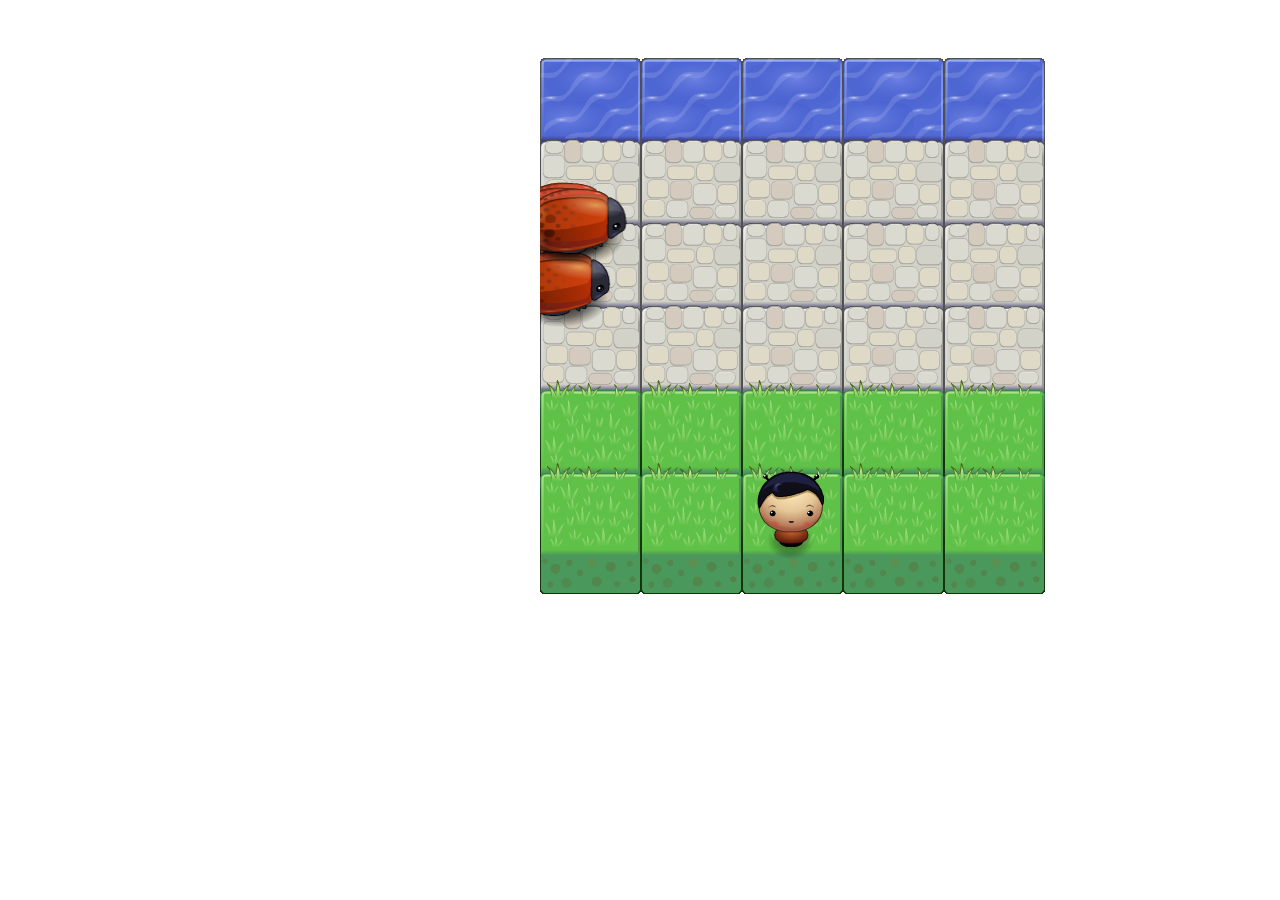
<file: frontend-nanodegree-arcade-game-master/index.html>
<!DOCTYPE html>
<html>
<head>
    <meta charset="UTF-8">
    <title>Effective JavaScript: Frogger</title>
    <link rel="stylesheet" href="css/style.css">
</head>
<body>

	<canvas></canvas>



    <script src="js/resources.js"></script>
    <script src="js/app.js"></script>
    <script src="js/engine.js"></script>
</body>
</html>
</file>
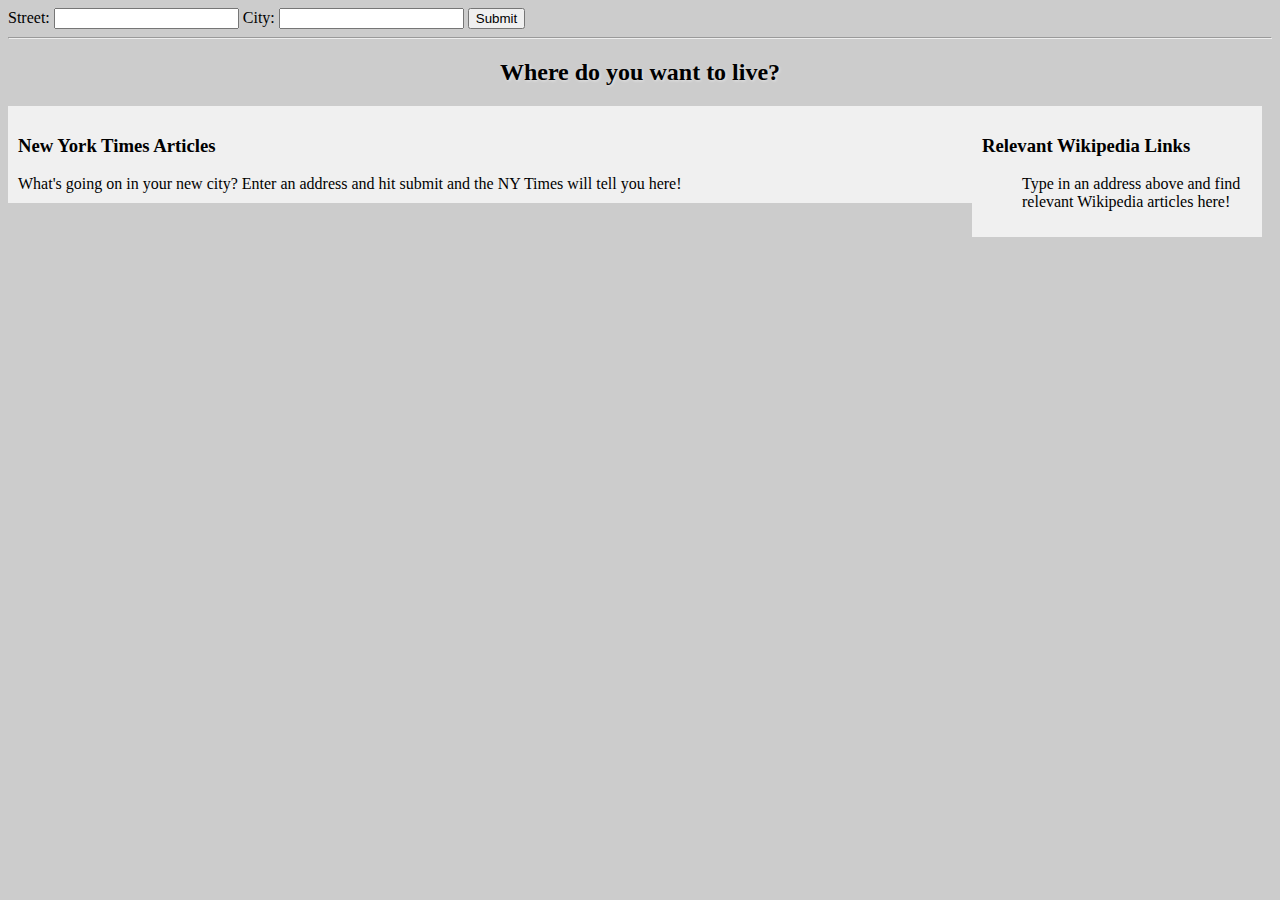
<file: planner-app/index.html>
<!DOCTYPE html>
<html lang="en">
<head>
    <meta charset="UTF-8">
    <title>Your Moving Companion</title>
    <link rel="stylesheet" href="css/style.css">
</head>
<body>

    <form id="form-container" class="form-container">
        <label for="street">Street: </label><input type="text" id="street" value="">
        <label for="city">City: </label><input type="text" id="city" value="">
        <button id="submit-btn">Submit</button>
    </form>

    <hr>

    <h2 id="greeting" class="greeting">Where do you want to live?</h2>


    <div class="wikipedia-container">
        <h3 id="wikipedia-header">Relevant Wikipedia Links</h3>
        <ul id="wikipedia-links">Type in an address above and find relevant Wikipedia articles here!</ul>
    </div>


    <div class="nytimes-container">
        <h3 id="nytimes-header">New York Times Articles</h3>
        <ul id="nytimes-articles" class="article-list">What's going on in your new city? Enter an address and hit submit and the NY Times will tell you here!</ul>
    </div>

    <script src="js/libs/jquery.min.js"></script>
    <script src="js/script.js"></script>
</body>
</html>
</file>
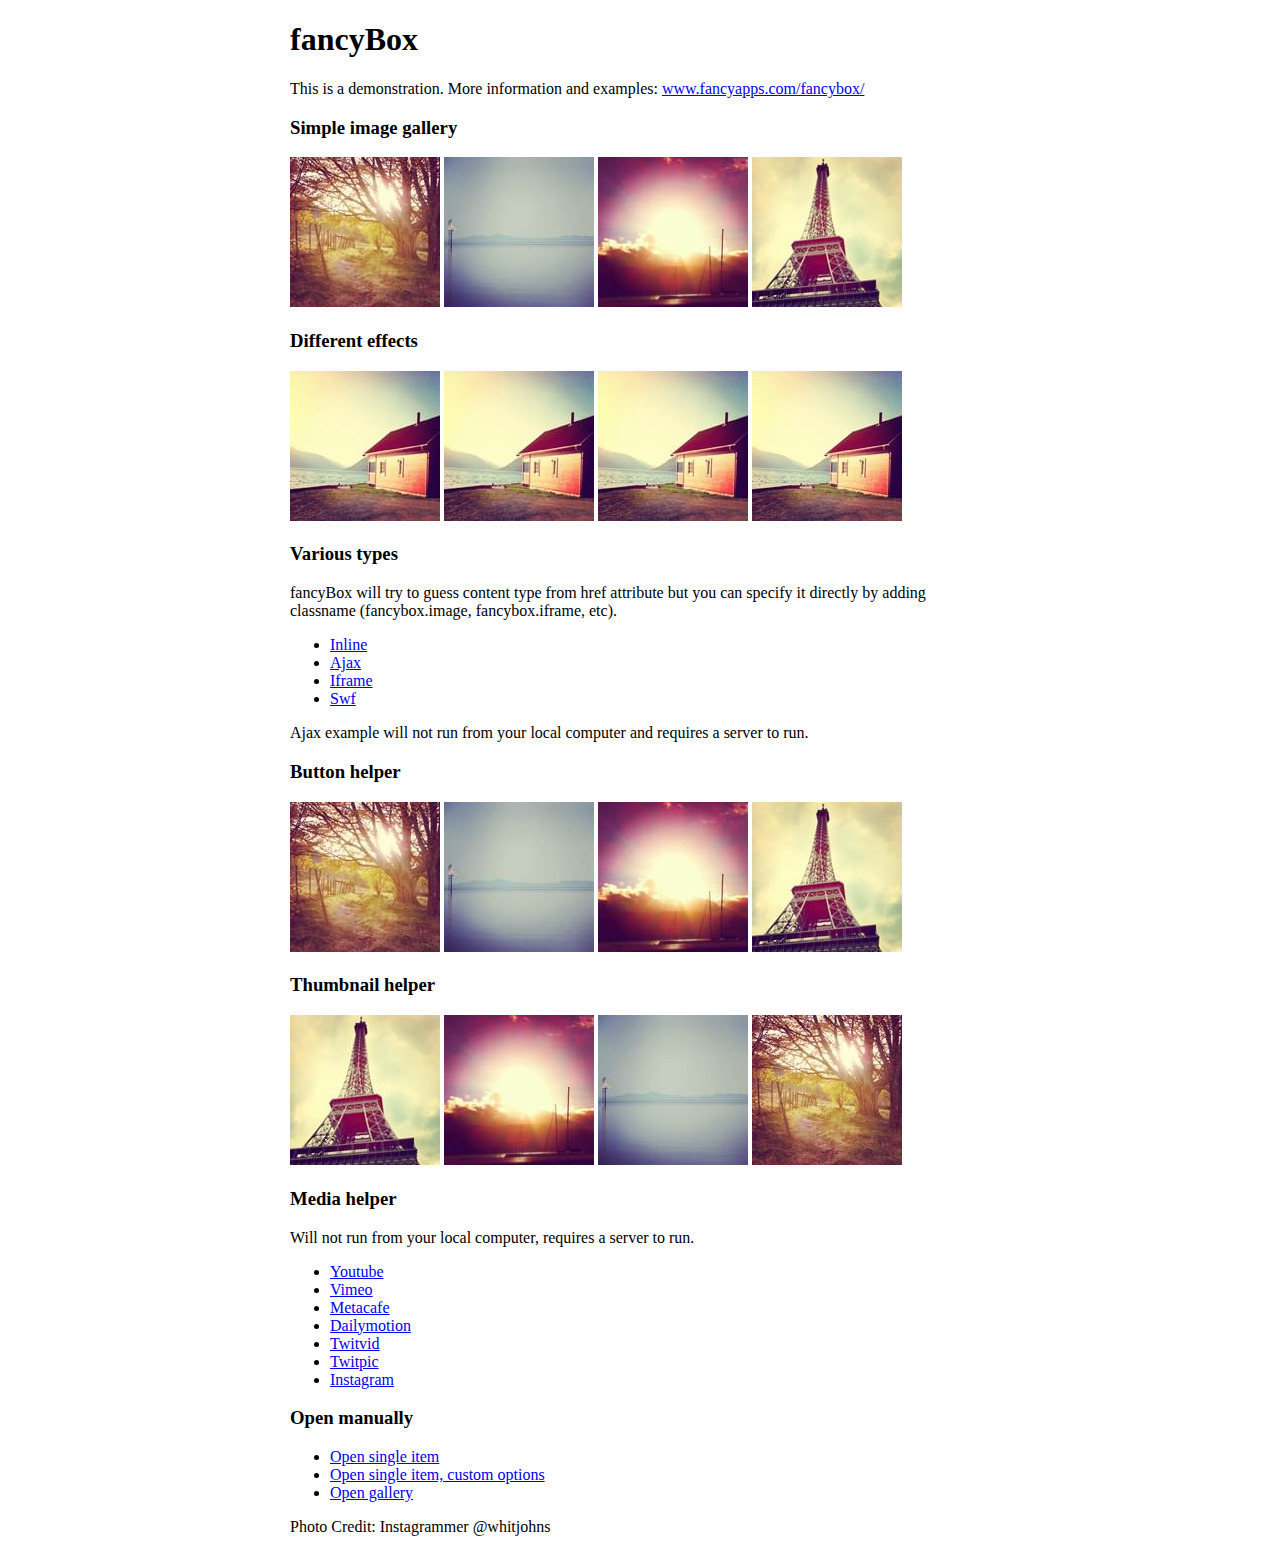
<file: fancybox/demo/index.html>
<!DOCTYPE html>
<html>
<head>
	<title>fancyBox - Fancy jQuery Lightbox Alternative | Demonstration</title>
	<meta http-equiv="Content-Type" content="text/html; charset=UTF-8" />

	<!-- Add jQuery library -->
	<script type="text/javascript" src="../lib/jquery-1.10.2.min.js"></script>

	<!-- Add mousewheel plugin (this is optional) -->
	<script type="text/javascript" src="../lib/jquery.mousewheel.pack.js?v=3.1.3"></script>

	<!-- Add fancyBox main JS and CSS files -->
	<script type="text/javascript" src="../source/jquery.fancybox.pack.js?v=2.1.5"></script>
	<link rel="stylesheet" type="text/css" href="../source/jquery.fancybox.css?v=2.1.5" media="screen" />

	<!-- Add Button helper (this is optional) -->
	<link rel="stylesheet" type="text/css" href="../source/helpers/jquery.fancybox-buttons.css?v=1.0.5" />
	<script type="text/javascript" src="../source/helpers/jquery.fancybox-buttons.js?v=1.0.5"></script>

	<!-- Add Thumbnail helper (this is optional) -->
	<link rel="stylesheet" type="text/css" href="../source/helpers/jquery.fancybox-thumbs.css?v=1.0.7" />
	<script type="text/javascript" src="../source/helpers/jquery.fancybox-thumbs.js?v=1.0.7"></script>

	<!-- Add Media helper (this is optional) -->
	<script type="text/javascript" src="../source/helpers/jquery.fancybox-media.js?v=1.0.6"></script>

	<script type="text/javascript">
		$(document).ready(function() {
			/*
			 *  Simple image gallery. Uses default settings
			 */

			$('.fancybox').fancybox();

			/*
			 *  Different effects
			 */

			// Change title type, overlay closing speed
			$(".fancybox-effects-a").fancybox({
				helpers: {
					title : {
						type : 'outside'
					},
					overlay : {
						speedOut : 0
					}
				}
			});

			// Disable opening and closing animations, change title type
			$(".fancybox-effects-b").fancybox({
				openEffect  : 'none',
				closeEffect	: 'none',

				helpers : {
					title : {
						type : 'over'
					}
				}
			});

			// Set custom style, close if clicked, change title type and overlay color
			$(".fancybox-effects-c").fancybox({
				wrapCSS    : 'fancybox-custom',
				closeClick : true,

				openEffect : 'none',

				helpers : {
					title : {
						type : 'inside'
					},
					overlay : {
						css : {
							'background' : 'rgba(238,238,238,0.85)'
						}
					}
				}
			});

			// Remove padding, set opening and closing animations, close if clicked and disable overlay
			$(".fancybox-effects-d").fancybox({
				padding: 0,

				openEffect : 'elastic',
				openSpeed  : 150,

				closeEffect : 'elastic',
				closeSpeed  : 150,

				closeClick : true,

				helpers : {
					overlay : null
				}
			});

			/*
			 *  Button helper. Disable animations, hide close button, change title type and content
			 */

			$('.fancybox-buttons').fancybox({
				openEffect  : 'none',
				closeEffect : 'none',

				prevEffect : 'none',
				nextEffect : 'none',

				closeBtn  : false,

				helpers : {
					title : {
						type : 'inside'
					},
					buttons	: {}
				},

				afterLoad : function() {
					this.title = 'Image ' + (this.index + 1) + ' of ' + this.group.length + (this.title ? ' - ' + this.title : '');
				}
			});


			/*
			 *  Thumbnail helper. Disable animations, hide close button, arrows and slide to next gallery item if clicked
			 */

			$('.fancybox-thumbs').fancybox({
				prevEffect : 'none',
				nextEffect : 'none',

				closeBtn  : false,
				arrows    : false,
				nextClick : true,

				helpers : {
					thumbs : {
						width  : 50,
						height : 50
					}
				}
			});

			/*
			 *  Media helper. Group items, disable animations, hide arrows, enable media and button helpers.
			*/
			$('.fancybox-media')
				.attr('rel', 'media-gallery')
				.fancybox({
					openEffect : 'none',
					closeEffect : 'none',
					prevEffect : 'none',
					nextEffect : 'none',

					arrows : false,
					helpers : {
						media : {},
						buttons : {}
					}
				});

			/*
			 *  Open manually
			 */

			$("#fancybox-manual-a").click(function() {
				$.fancybox.open('1_b.jpg');
			});

			$("#fancybox-manual-b").click(function() {
				$.fancybox.open({
					href : 'iframe.html',
					type : 'iframe',
					padding : 5
				});
			});

			$("#fancybox-manual-c").click(function() {
				$.fancybox.open([
					{
						href : '1_b.jpg',
						title : 'My title'
					}, {
						href : '2_b.jpg',
						title : '2nd title'
					}, {
						href : '3_b.jpg'
					}
				], {
					helpers : {
						thumbs : {
							width: 75,
							height: 50
						}
					}
				});
			});


		});
	</script>
	<style type="text/css">
		.fancybox-custom .fancybox-skin {
			box-shadow: 0 0 50px #222;
		}

		body {
			max-width: 700px;
			margin: 0 auto;
		}
	</style>
</head>
<body>
	<h1>fancyBox</h1>

	<p>This is a demonstration. More information and examples: <a href="http://fancyapps.com/fancybox/">www.fancyapps.com/fancybox/</a></p>

	<h3>Simple image gallery</h3>
	<p>
		<a class="fancybox" href="1_b.jpg" data-fancybox-group="gallery" title="Lorem ipsum dolor sit amet"><img src="1_s.jpg" alt="" /></a>

		<a class="fancybox" href="2_b.jpg" data-fancybox-group="gallery" title="Etiam quis mi eu elit temp"><img src="2_s.jpg" alt="" /></a>

		<a class="fancybox" href="3_b.jpg" data-fancybox-group="gallery" title="Cras neque mi, semper leon"><img src="3_s.jpg" alt="" /></a>

		<a class="fancybox" href="4_b.jpg" data-fancybox-group="gallery" title="Sed vel sapien vel sem uno"><img src="4_s.jpg" alt="" /></a>
	</p>

	<h3>Different effects</h3>
	<p>
		<a class="fancybox-effects-a" href="5_b.jpg" title="Lorem ipsum dolor sit amet, consectetur adipiscing elit"><img src="5_s.jpg" alt="" /></a>

		<a class="fancybox-effects-b" href="5_b.jpg" title="Lorem ipsum dolor sit amet, consectetur adipiscing elit"><img src="5_s.jpg" alt="" /></a>

		<a class="fancybox-effects-c" href="5_b.jpg" title="Lorem ipsum dolor sit amet, consectetur adipiscing elit"><img src="5_s.jpg" alt="" /></a>

		<a class="fancybox-effects-d" href="5_b.jpg" title="Lorem ipsum dolor sit amet, consectetur adipiscing elit"><img src="5_s.jpg" alt="" /></a>
	</p>

	<h3>Various types</h3>
	<p>
		fancyBox will try to guess content type from href attribute but you can specify it directly by adding classname (fancybox.image, fancybox.iframe, etc).
	</p>
	<ul>
		<li><a class="fancybox" href="#inline1" title="Lorem ipsum dolor sit amet">Inline</a></li>
		<li><a class="fancybox fancybox.ajax" href="ajax.txt">Ajax</a></li>
		<li><a class="fancybox fancybox.iframe" href="iframe.html">Iframe</a></li>
		<li><a class="fancybox" href="http://www.adobe.com/jp/events/cs3_web_edition_tour/swfs/perform.swf">Swf</a></li>
	</ul>

	<div id="inline1" style="width:400px;display: none;">
		<h3>Etiam quis mi eu elit</h3>
		<p>
			Lorem ipsum dolor sit amet, consectetur adipiscing elit. Etiam quis mi eu elit tempor facilisis id et neque. Nulla sit amet sem sapien. Vestibulum imperdiet porta ante ac ornare. Nulla et lorem eu nibh adipiscing ultricies nec at lacus. Cras laoreet ultricies sem, at blandit mi eleifend aliquam. Nunc enim ipsum, vehicula non pretium varius, cursus ac tortor. Vivamus fringilla congue laoreet. Quisque ultrices sodales orci, quis rhoncus justo auctor in. Phasellus dui eros, bibendum eu feugiat ornare, faucibus eu mi. Nunc aliquet tempus sem, id aliquam diam varius ac. Maecenas nisl nunc, molestie vitae eleifend vel, iaculis sed magna. Aenean tempus lacus vitae orci posuere porttitor eget non felis. Donec lectus elit, aliquam nec eleifend sit amet, vestibulum sed nunc.
		</p>
	</div>

	<p>
		Ajax example will not run from your local computer and requires a server to run.
	</p>

	<h3>Button helper</h3>
	<p>
		<a class="fancybox-buttons" data-fancybox-group="button" href="1_b.jpg"><img src="1_s.jpg" alt="" /></a>

		<a class="fancybox-buttons" data-fancybox-group="button" href="2_b.jpg"><img src="2_s.jpg" alt="" /></a>

		<a class="fancybox-buttons" data-fancybox-group="button" href="3_b.jpg"><img src="3_s.jpg" alt="" /></a>

		<a class="fancybox-buttons" data-fancybox-group="button" href="4_b.jpg"><img src="4_s.jpg" alt="" /></a>
	</p>

	<h3>Thumbnail helper</h3>
	<p>
		<a class="fancybox-thumbs" data-fancybox-group="thumb" href="4_b.jpg"><img src="4_s.jpg" alt="" /></a>

		<a class="fancybox-thumbs" data-fancybox-group="thumb" href="3_b.jpg"><img src="3_s.jpg" alt="" /></a>

		<a class="fancybox-thumbs" data-fancybox-group="thumb" href="2_b.jpg"><img src="2_s.jpg" alt="" /></a>

		<a class="fancybox-thumbs" data-fancybox-group="thumb" href="1_b.jpg"><img src="1_s.jpg" alt="" /></a>
	</p>

	<h3>Media helper</h3>
	<p>
		Will not run from your local computer, requires a server to run.
	</p>

	<ul>
		<li><a class="fancybox-media" href="http://www.youtube.com/watch?v=opj24KnzrWo">Youtube</a></li>
		<li><a class="fancybox-media" href="http://vimeo.com/47480346">Vimeo</a></li>
		<li><a class="fancybox-media" href="http://www.metacafe.com/watch/7635964/">Metacafe</a></li>
		<li><a class="fancybox-media" href="http://www.dailymotion.com/video/xoeylt_electric-guest-this-head-i-hold_music">Dailymotion</a></li>
		<li><a class="fancybox-media" href="http://twitvid.com/QY7MD">Twitvid</a></li>
		<li><a class="fancybox-media" href="http://twitpic.com/7p93st">Twitpic</a></li>
		<li><a class="fancybox-media" href="http://instagr.am/p/IejkuUGxQn">Instagram</a></li>
	</ul>

	<h3>Open manually</h3>
	<ul>
		<li><a id="fancybox-manual-a" href="javascript:;">Open single item</a></li>
		<li><a id="fancybox-manual-b" href="javascript:;">Open single item, custom options</a></li>
		<li><a id="fancybox-manual-c" href="javascript:;">Open gallery</a></li>
	</ul>

	<p>
		Photo Credit: Instagrammer @whitjohns
	</p>
</body>
</html>
</file>
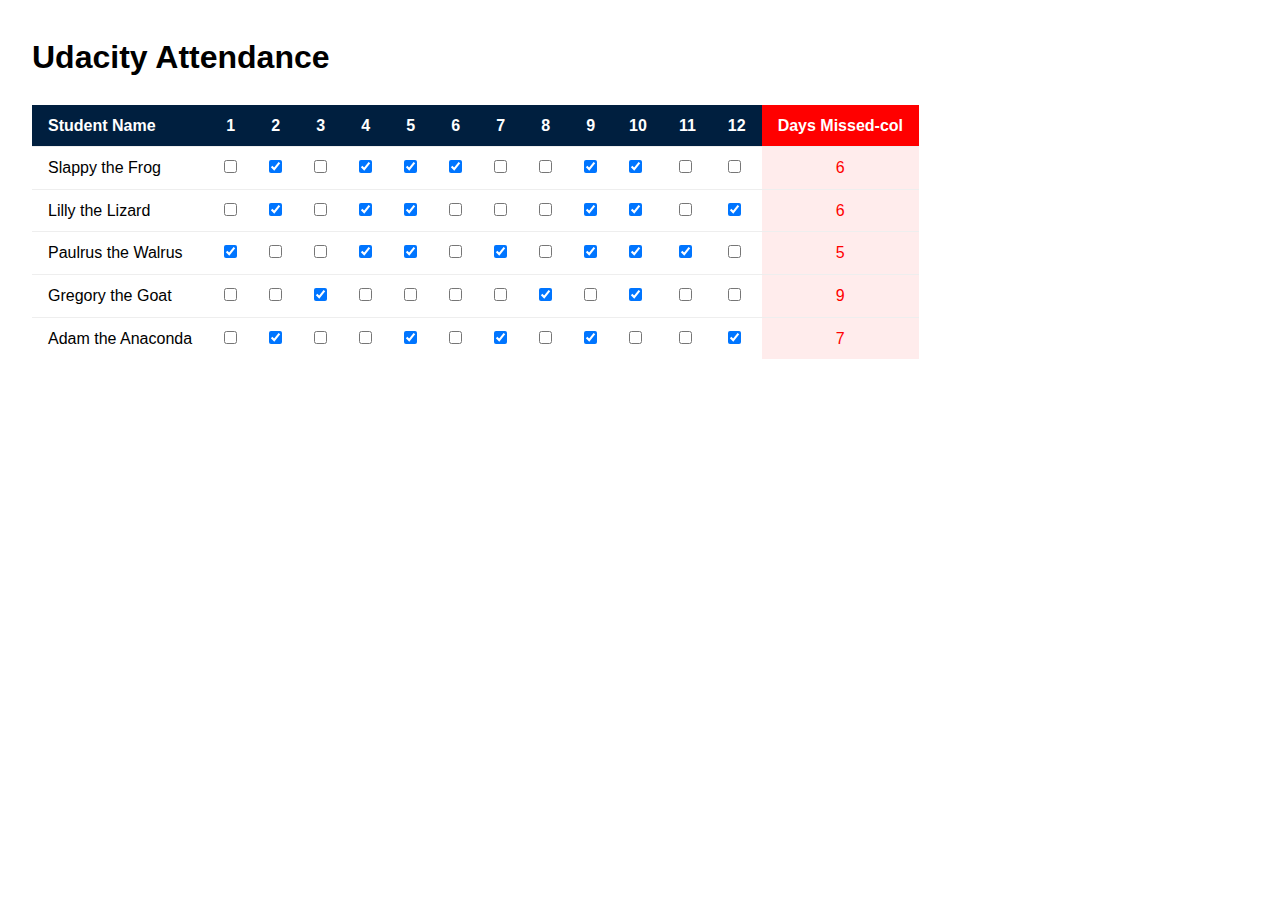
<file: ud989-school-attendance-master/ud989-school-attendance-master/index.html>
<!doctype html>
<html>
    <head>
        <meta charset="utf-8">
        <meta http-equiv="X-UA-Compatible" content="IE=edge">
        <title>Udacity Attendance App</title>
        <meta name="viewport" content="width=device-width, initial-scale=1">

        <link rel="stylesheet" href="css/normalize.css">
        <link rel="stylesheet" href="css/style.css">
    </head>
    <body>
        <h1>Udacity Attendance</h1>

        <table>
            <thead>
                <tr>
                    <th class="name-col">Student Name</th>
                    <th>1</th>
                    <th>2</th>
                    <th>3</th>
                    <th>4</th>
                    <th>5</th>
                    <th>6</th>
                    <th>7</th>
                    <th>8</th>
                    <th>9</th>
                    <th>10</th>
                    <th>11</th>
                    <th>12</th>
                    <th class="missed-col">Days Missed-col</th>
                </tr>
            </thead>
            <tbody>
                <tr class="student">
                    <td class="name-col">Slappy the Frog</td>
                    <td class="attend-col"><input type="checkbox"></td>
                    <td class="attend-col"><input type="checkbox"></td>
                    <td class="attend-col"><input type="checkbox"></td>
                    <td class="attend-col"><input type="checkbox"></td>
                    <td class="attend-col"><input type="checkbox"></td>
                    <td class="attend-col"><input type="checkbox"></td>
                    <td class="attend-col"><input type="checkbox"></td>
                    <td class="attend-col"><input type="checkbox"></td>
                    <td class="attend-col"><input type="checkbox"></td>
                    <td class="attend-col"><input type="checkbox"></td>
                    <td class="attend-col"><input type="checkbox"></td>
                    <td class="attend-col"><input type="checkbox"></td>
                    <td class="missed-col">0</td>
                </tr>
                <tr class="student">
                    <td class="name-col">Lilly the Lizard</td>
                    <td class="attend-col"><input type="checkbox"></td>
                    <td class="attend-col"><input type="checkbox"></td>
                    <td class="attend-col"><input type="checkbox"></td>
                    <td class="attend-col"><input type="checkbox"></td>
                    <td class="attend-col"><input type="checkbox"></td>
                    <td class="attend-col"><input type="checkbox"></td>
                    <td class="attend-col"><input type="checkbox"></td>
                    <td class="attend-col"><input type="checkbox"></td>
                    <td class="attend-col"><input type="checkbox"></td>
                    <td class="attend-col"><input type="checkbox"></td>
                    <td class="attend-col"><input type="checkbox"></td>
                    <td class="attend-col"><input type="checkbox"></td>
                    <td class="missed-col">0</td>
                </tr>
                <tr class="student">
                    <td class="name-col">Paulrus the Walrus</td>
                    <td class="attend-col"><input type="checkbox"></td>
                    <td class="attend-col"><input type="checkbox"></td>
                    <td class="attend-col"><input type="checkbox"></td>
                    <td class="attend-col"><input type="checkbox"></td>
                    <td class="attend-col"><input type="checkbox"></td>
                    <td class="attend-col"><input type="checkbox"></td>
                    <td class="attend-col"><input type="checkbox"></td>
                    <td class="attend-col"><input type="checkbox"></td>
                    <td class="attend-col"><input type="checkbox"></td>
                    <td class="attend-col"><input type="checkbox"></td>
                    <td class="attend-col"><input type="checkbox"></td>
                    <td class="attend-col"><input type="checkbox"></td>
                    <td class="missed-col">0</td>
                </tr>
                <tr class="student">
                    <td class="name-col">Gregory the Goat</td>
                    <td class="attend-col"><input type="checkbox"></td>
                    <td class="attend-col"><input type="checkbox"></td>
                    <td class="attend-col"><input type="checkbox"></td>
                    <td class="attend-col"><input type="checkbox"></td>
                    <td class="attend-col"><input type="checkbox"></td>
                    <td class="attend-col"><input type="checkbox"></td>
                    <td class="attend-col"><input type="checkbox"></td>
                    <td class="attend-col"><input type="checkbox"></td>
                    <td class="attend-col"><input type="checkbox"></td>
                    <td class="attend-col"><input type="checkbox"></td>
                    <td class="attend-col"><input type="checkbox"></td>
                    <td class="attend-col"><input type="checkbox"></td>
                    <td class="missed-col">0</td>
                </tr>
                <tr class="student">
                    <td class="name-col">Adam the Anaconda</td>
                    <td class="attend-col"><input type="checkbox"></td>
                    <td class="attend-col"><input type="checkbox"></td>
                    <td class="attend-col"><input type="checkbox"></td>
                    <td class="attend-col"><input type="checkbox"></td>
                    <td class="attend-col"><input type="checkbox"></td>
                    <td class="attend-col"><input type="checkbox"></td>
                    <td class="attend-col"><input type="checkbox"></td>
                    <td class="attend-col"><input type="checkbox"></td>
                    <td class="attend-col"><input type="checkbox"></td>
                    <td class="attend-col"><input type="checkbox"></td>
                    <td class="attend-col"><input type="checkbox"></td>
                    <td class="attend-col"><input type="checkbox"></td>
                    <td class="missed-col">0</td>
                </tr>
            </tbody>
        </table>

        <script src="https://ajax.googleapis.com/ajax/libs/jquery/2.1.3/jquery.min.js"></script>


        






        
        <script src="js/app.js"></script>
    </body>
</html>
</file>
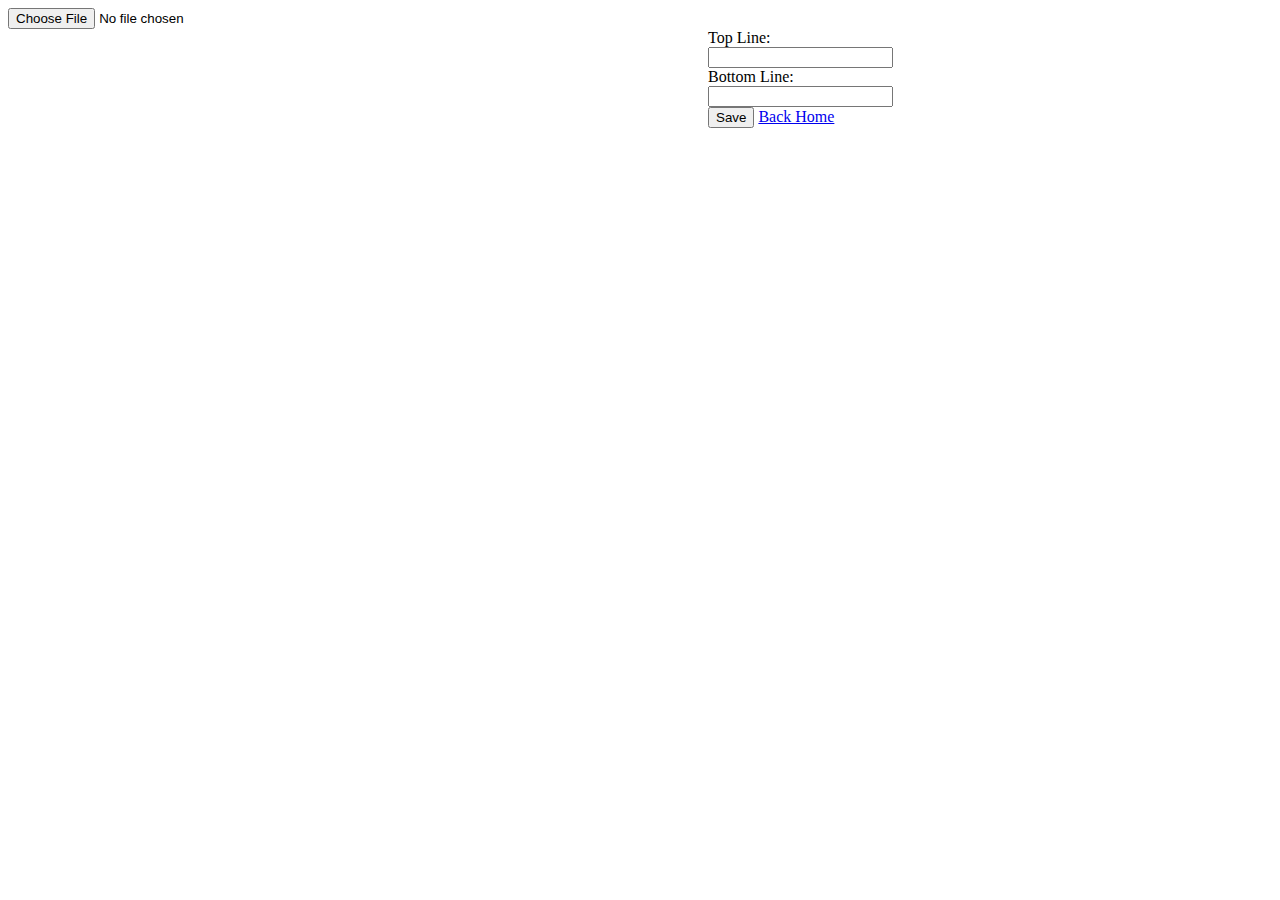
<file: meme-ChangeColor.html>
<!DOCTYPE html>

<html>
<head>
  <title>MemeMaker</title>
    
  <meta name="viewport" content="width=device-width, initial-scale=1.0, maximum-scale=1.0">
  <meta name="mobile-web-app-capable" content="yes">
  <meta name="apple-mobile-web-app-capable" content="yes">
  <style>
    #image-container {
      display: flex;
    }
  </style>
</head>

<body>
  <script>
   
    
  </script>

  <div>
    <input type="file" id="file" />  
  </div>
  <div id="image-container">
    <canvas id="c" width="700" height="700"></canvas>
    <div>
      <span>Top Line:</span><br/>
      <input id="topLineText" type="text"><br/>
      <span>Bottom Line:</span><br/>
      <input id="bottomLineText" type="text"><br/>
      <button id="saveBtn">Save</button>
      <a href="/">Back Home</a>
    </div>
  </div>
  <script type="text/javascript">
      
      //HTML 5 Meme Generator and Game

      var c = document.querySelector("#c"); 
      var ctx = c.getContext("2d");

      var image = new Image(); 

    /*  image.onload = function() {
        console.log("Loaded Image")
        ctx.drawImage(image, 0, 0, c.width, c.height); // this draws the image object to the canvass and displays it based on the html paramenters
        var savedImage = c.toDataURL(); //this will store the URL of the image in a varialbe,  
        window.open(savedImage); //This will open the stores URL in a new window or tab, where the user can right click and save as
      }

      image.src = "https://pbs.twimg.com/media/C0zGXi8UcAAiA6N.jpg";  */

      ctx.fillStyle = "blue";
      // Start at (0,0) and draw a 50px x 50px blue rectangle.
      ctx.fillRect(0,0,50,50);
      // Start at (0,0) and clear a 25px x 25px rectangle.
      ctx.clearRect(0,0,25,25);

      ctx.clearRect(0, 0, c.width, c.height); // this will make it completely blank or clear it




    </script>

</body>
</html>
</file>
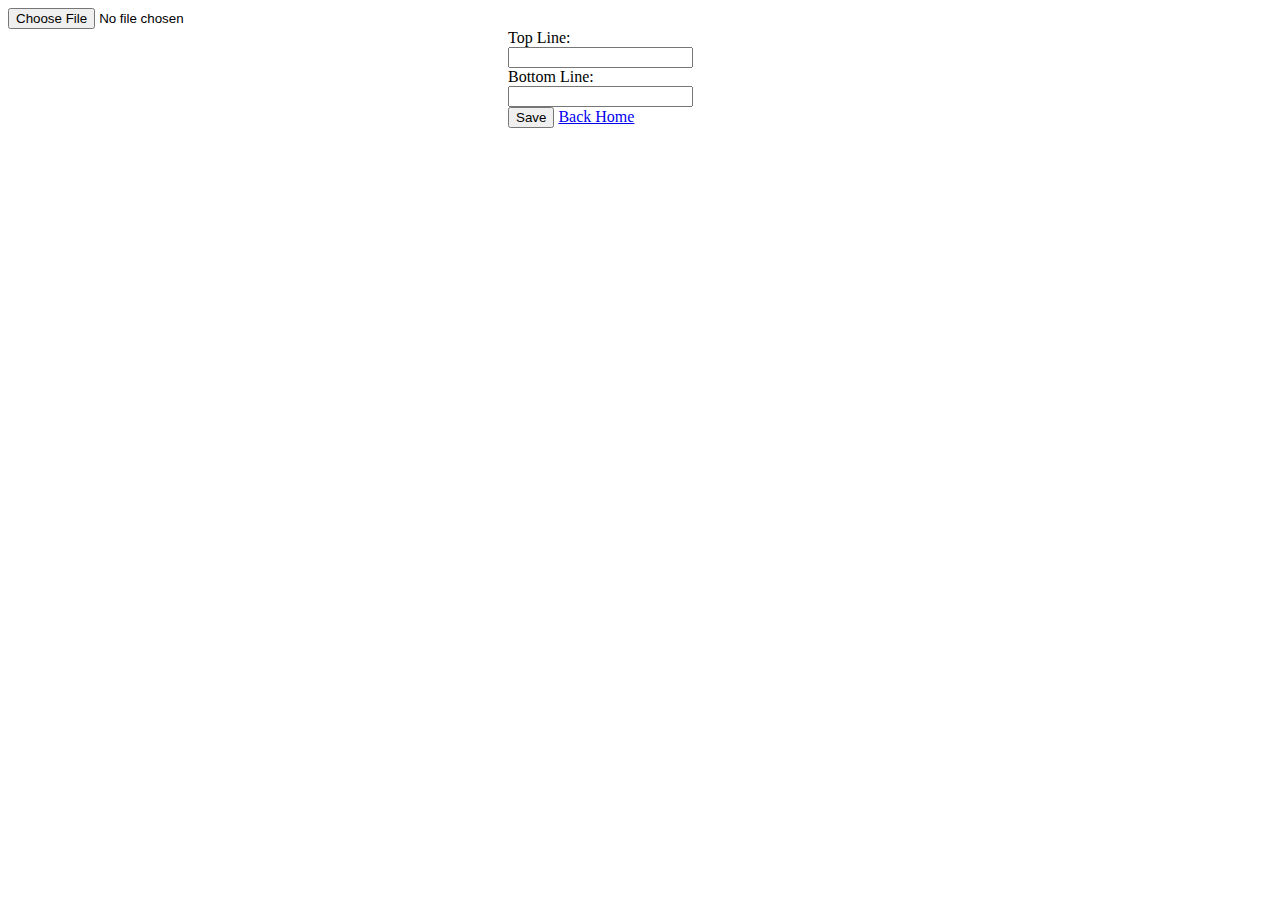
<file: meme.html>
<!DOCTYPE html>

<html>
<head>
  <title>MemeMaker</title>
    
  <meta name="viewport" content="width=device-width, initial-scale=1.0, maximum-scale=1.0">
  <meta name="mobile-web-app-capable" content="yes">
  <meta name="apple-mobile-web-app-capable" content="yes">
  <style>
    #image-container {
      display: flex;
    }
  </style>
</head>

<body>
  <script>
   
    
  </script>

  <div>
    <input type="file" id="file" />  
  </div>
  <div id="image-container">
    <canvas width="500" height="500"></canvas>
    <div>
      <span>Top Line:</span><br/>
      <input id="topLineText" type="text"><br/>
      <span>Bottom Line:</span><br/>
      <input id="bottomLineText" type="text"><br/>
      <button id="saveBtn">Save</button>
      <a href="/">Back Home</a>
    </div>
  </div>
  <script>
    function textChangeListener (evt) {
      var id = evt.target.id;
      var text = evt.target.value;
      
      if (id == "topLineText") {
        window.topLineText = text;
      } else {
        window.bottomLineText = text;
      }
      
      redrawMeme(window.imageSrc, window.topLineText, window.bottomLineText);
    }
    
    function redrawMeme(image, topLine, bottomLine) {
      // Get Canvas2DContext
      var canvas = document.querySelector('canvas');
      var ctx = canvas.getContext("2d");
      if (image != null)
        ctx.drawImage(image, 0, 0, canvas.width, canvas.height);
      
      // Text attributes
      ctx.font = '30pt Impact';
      ctx.textAlign = 'center';
      ctx.strokeStyle = 'black';
      ctx.lineWidth = 3;
      ctx.fillStyle = 'white';
      
      if (topLine != null) {
        ctx.fillText(topLine, canvas.width / 2, 40);
        ctx.strokeText(topLine, canvas.width / 2, 40);
      }
      
      if (bottomLine != null) {
        ctx.fillText(bottomLine, canvas.width / 2, canvas.height - 20);
        ctx.strokeText(bottomLine, canvas.width / 2, canvas.height - 20);
      }
    }
    
    function saveFile() {
      window.open(document.querySelector('canvas').toDataURL());
    }
    
    function handleFileSelect(evt) {
      var canvasWidth = 500;
      var canvasHeight = 500;
      var file = evt.target.files[0];
      
      
      
      var reader = new FileReader();
      reader.onload = function(fileObject) {
        var data = fileObject.target.result;
        
        // Create an image object
        var image = new Image();
        image.onload = function() {
          
          window.imageSrc = this;
          redrawMeme(window.imageSrc, null, null);
        }
        
        // Set image data to background image.
        image.src = data;
        console.log(fileObject.target.result);
      };
      reader.readAsDataURL(file)
    }
    
    window.topLineText = "";
    window.bottomLineText = "";
    var input1 = document.getElementById('topLineText');
    var input2 = document.getElementById('bottomLineText');
    input1.oninput = textChangeListener;
    input2.oninput = textChangeListener;
    document.getElementById('file').addEventListener('change', handleFileSelect, false);
    document.querySelector('button').addEventListener('click', saveFile, false);
  </script>

</body>
</html>
</file>
<file: frontend-nanodegree-arcade-game-master/css/style.css>
body {
    text-align: center;
}
</file>
<file: planner-app/css/style.css>
* {box-sizing:border-box;}
body {background-color: #CCC;}

.bgimg {
    position:fixed;
    top: 0;
    left: 0;
    width:100%;
    z-index:-1;
    opacity:1;
}

.greeting {
    color:black;
    text-shadow: 1px 1px 3px rgba(255,255,255, .5);
    text-align: center;
}

.wikipedia-container {
    float:right;
    width:290px;
    padding:10px;
    margin-right: 10px;
    background-color: rgba(255,255,255,0.7);
}

.nytimes-container {
    padding: 10px;
    margin-right:300px;
    background-color: rgba(255,255,255,0.7);
}

.article-list {
    margin: 0;
    padding: 0;
}

.article {
    list-style-type: none;
    padding:10px;
    border-top: 1px solid #CCC;
}
.article:first-child {
    border-top:none;
}
</file>
<file: ud989-school-attendance-master/ud989-school-attendance-master/css/style.css>
body {
    line-height: 1.6;
    margin: 2em;
}

th {
    background-color: #001f3f;
    color: #fff;
    padding: 0.5em 1em;
}

td {
    border-top: 1px solid #eee;
    padding: 0.5em 1em;
}

input {
    cursor: pointer;
}

/* Column types */
th.missed-col {
    background-color: #f00;
}

td.missed-col {
    background-color: #ffecec;
    color: #f00;
    text-align: center;
}

.name-col {
    text-align: left;
}
</file>
